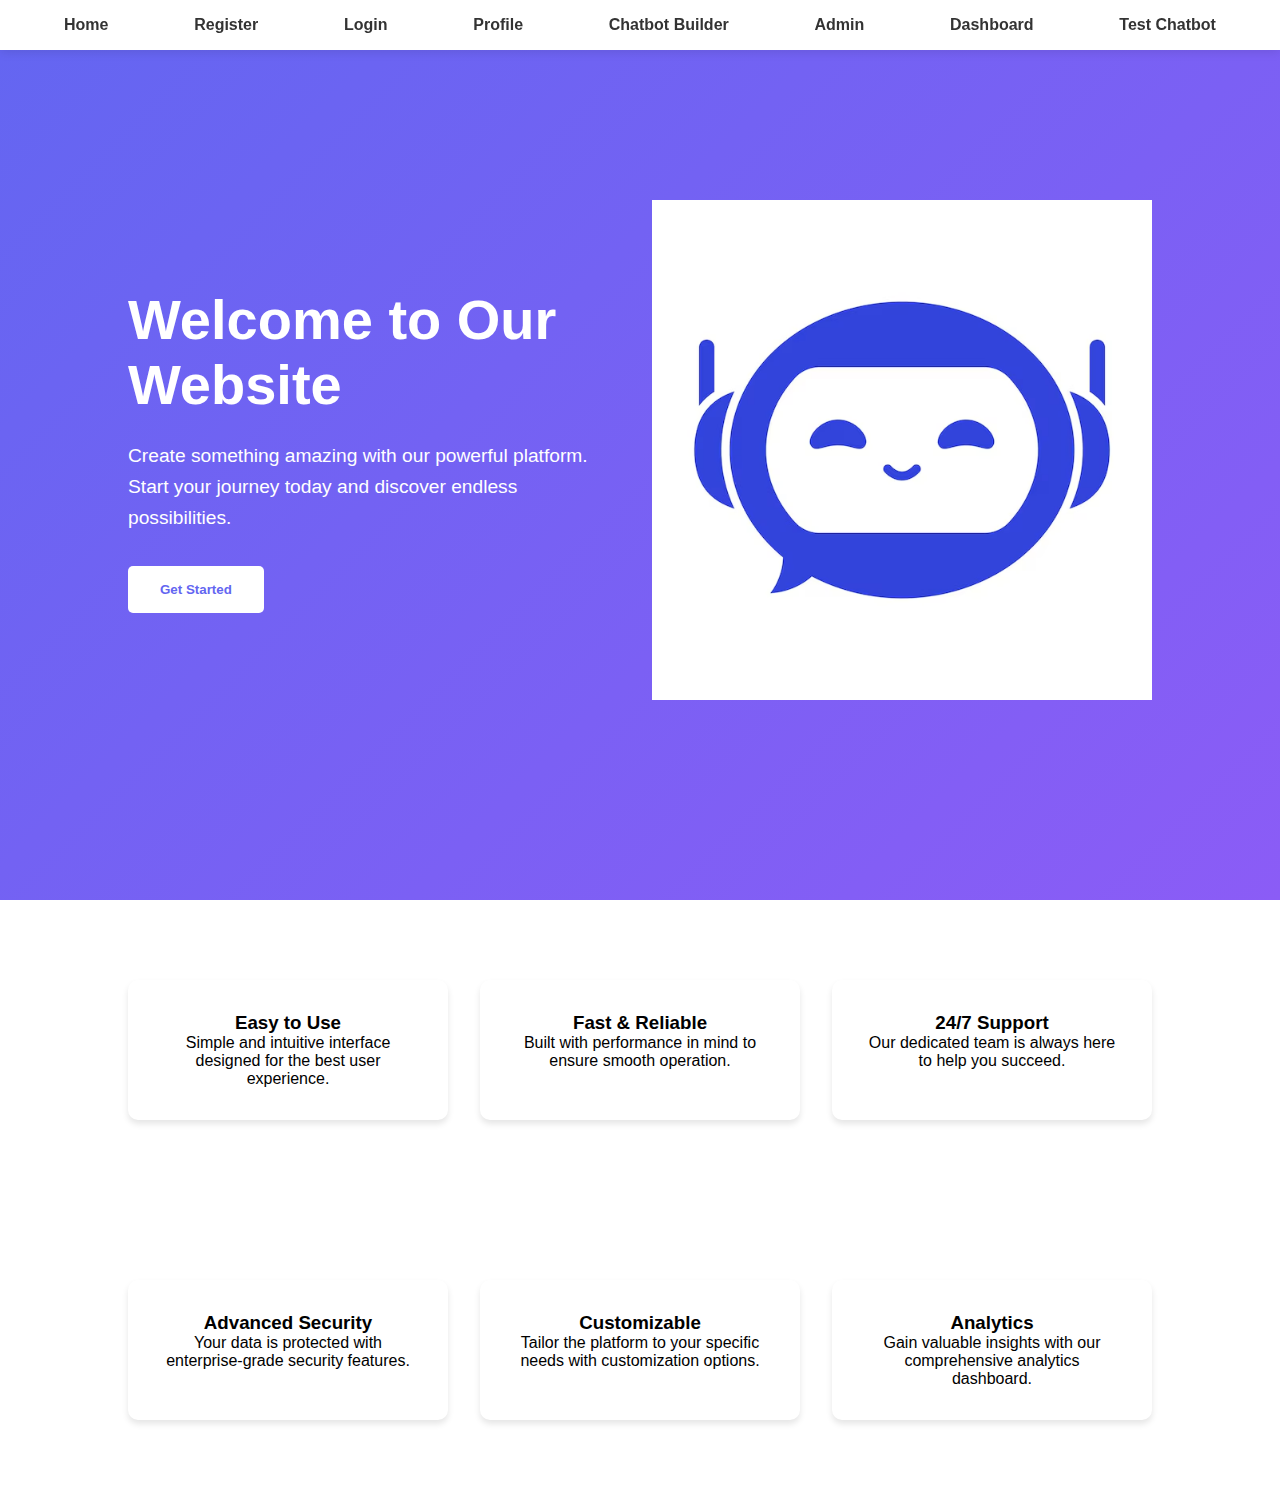
<file: backend/src/static/index.html>
<!DOCTYPE html>
<html lang="en">
<head>
    <meta charset="UTF-8">
    <meta name="viewport" content="width=device-width, initial-scale=1.0">
    <title>Modern Landing Page</title>
    <style>
        * {
            margin: 0;
            padding: 0;
            box-sizing: border-box;
            font-family: 'Arial', sans-serif;
        }

        body {
            background-color: #f8f9fa;
        }

        nav {
            background-color: white;
            padding: 1rem 5%;
            box-shadow: 0 2px 10px rgba(0,0,0,0.1);
            position: fixed;
            width: 100%;
        }

        nav ul {
            display: flex;
            justify-content: space-between;
            align-items: center;
            list-style: none;
        }

        nav ul li a {
            text-decoration: none;
            color: #333;
            font-weight: bold;
        }

        .hero {
          height: 100vh;
          display: flex;
          align-items: center;
          justify-content: space-between;
          padding: 0 10%;
          background: linear-gradient(135deg, #6366f1, #8b5cf6);
          color: white;
        }

        .hero-content {
            max-width: 600px;
            margin-right: 2rem;
        }

        .hero-image {
            max-width: 500px;
            width: 100%;
            height: auto;
            animation: float 3s ease-in-out infinite;
        }

        @keyframes float {
            0% { transform: translateY(0px); }
            50% { transform: translateY(-20px); }
            100% { transform: translateY(0px); }
        }
        .hero-content h1 {
            font-size: 3.5rem;
            margin-bottom: 1.5rem;
        }

        .hero-content p {
            font-size: 1.2rem;
            margin-bottom: 2rem;
            line-height: 1.6;
        }

        .cta-button {
            padding: 1rem 2rem;
            background-color: white;
            color: #6366f1;
            border: none;
            border-radius: 5px;
            font-weight: bold;
            cursor: pointer;
            transition: transform 0.3s ease;
        }

        .cta-button:hover {
            transform: translateY(-3px);
        }

        .features {
            padding: 5rem 10%;
            display: grid;
            grid-template-columns: repeat(auto-fit, minmax(250px, 1fr));
            gap: 2rem;
            background-color: white;
        }

        .feature-card {
            padding: 2rem;
            text-align: center;
            border-radius: 10px;
            box-shadow: 0 4px 6px rgba(0,0,0,0.1);
            transition: all 0.3s ease;
            background-color: white;
            position: relative;
            top: 0;
        }

        .feature-card:hover {
            transform: translateY(-10px);
            box-shadow: 0 12px 20px rgba(0,0,0,0.15);
            background: linear-gradient(135deg, #6366f1, #8b5cf6);
            color: white;
        }

        .feature-card:hover h3 {
            color: white;
        }

        .feature-card:hover p {
            color: rgba(255, 255, 255, 0.9);
        }

    </style>
</head>
<body>
    <nav>
        <ul>
          <li><a href="index.html">Home</a></li>
          <li><a href="register.html">Register</a></li>
          <li><a href="login.html">Login</a></li>
          <li><a href="profile.html">Profile</a></li>
          <li><a href="chatbot_builder.html">Chatbot Builder</a></li>
          <li><a href="admin.html">Admin</a></li>
          <li><a href="dashboard.html">Dashboard</a></li>
          <li><a href="inference.html">Test Chatbot</a></li>
        </ul>
    </nav>

    <section class="hero" id="home">
        <div class="hero-content">
            <h1>Welcome to Our Website</h1>
            <p>Create something amazing with our powerful platform. Start your journey today and discover endless possibilities.</p>
            <a href="register.html"><button class="cta-button">Get Started</button></a>
        </div>
        <img src="assets/1.avif" alt="Platform illustration" class="hero-image">
    </section>

    <section class="features" id="features">
        <div class="feature-card">
            <h3>Easy to Use</h3>
            <p>Simple and intuitive interface designed for the best user experience.</p>
        </div>
        <div class="feature-card">
            <h3>Fast & Reliable</h3>
            <p>Built with performance in mind to ensure smooth operation.</p>
        </div>
        <div class="feature-card">
            <h3>24/7 Support</h3>
            <p>Our dedicated team is always here to help you succeed.</p>
        </div>
          </section>

          <section class="features" id="features-row-2">
        <div class="feature-card">
            <h3>Advanced Security</h3>
            <p>Your data is protected with enterprise-grade security features.</p>
        </div>
        <div class="feature-card">
            <h3>Customizable</h3>
            <p>Tailor the platform to your specific needs with customization options.</p>
        </div>
        <div class="feature-card">
            <h3>Analytics</h3>
            <p>Gain valuable insights with our comprehensive analytics dashboard.</p>
        </div>
        <!-- <div class="feature-card">
            <h3>24/7 Support</h3>
            <p>Our dedicated team is always here to help you succeed.</p>
        </div> -->
    </section>
</body>
</html></section>
</file>
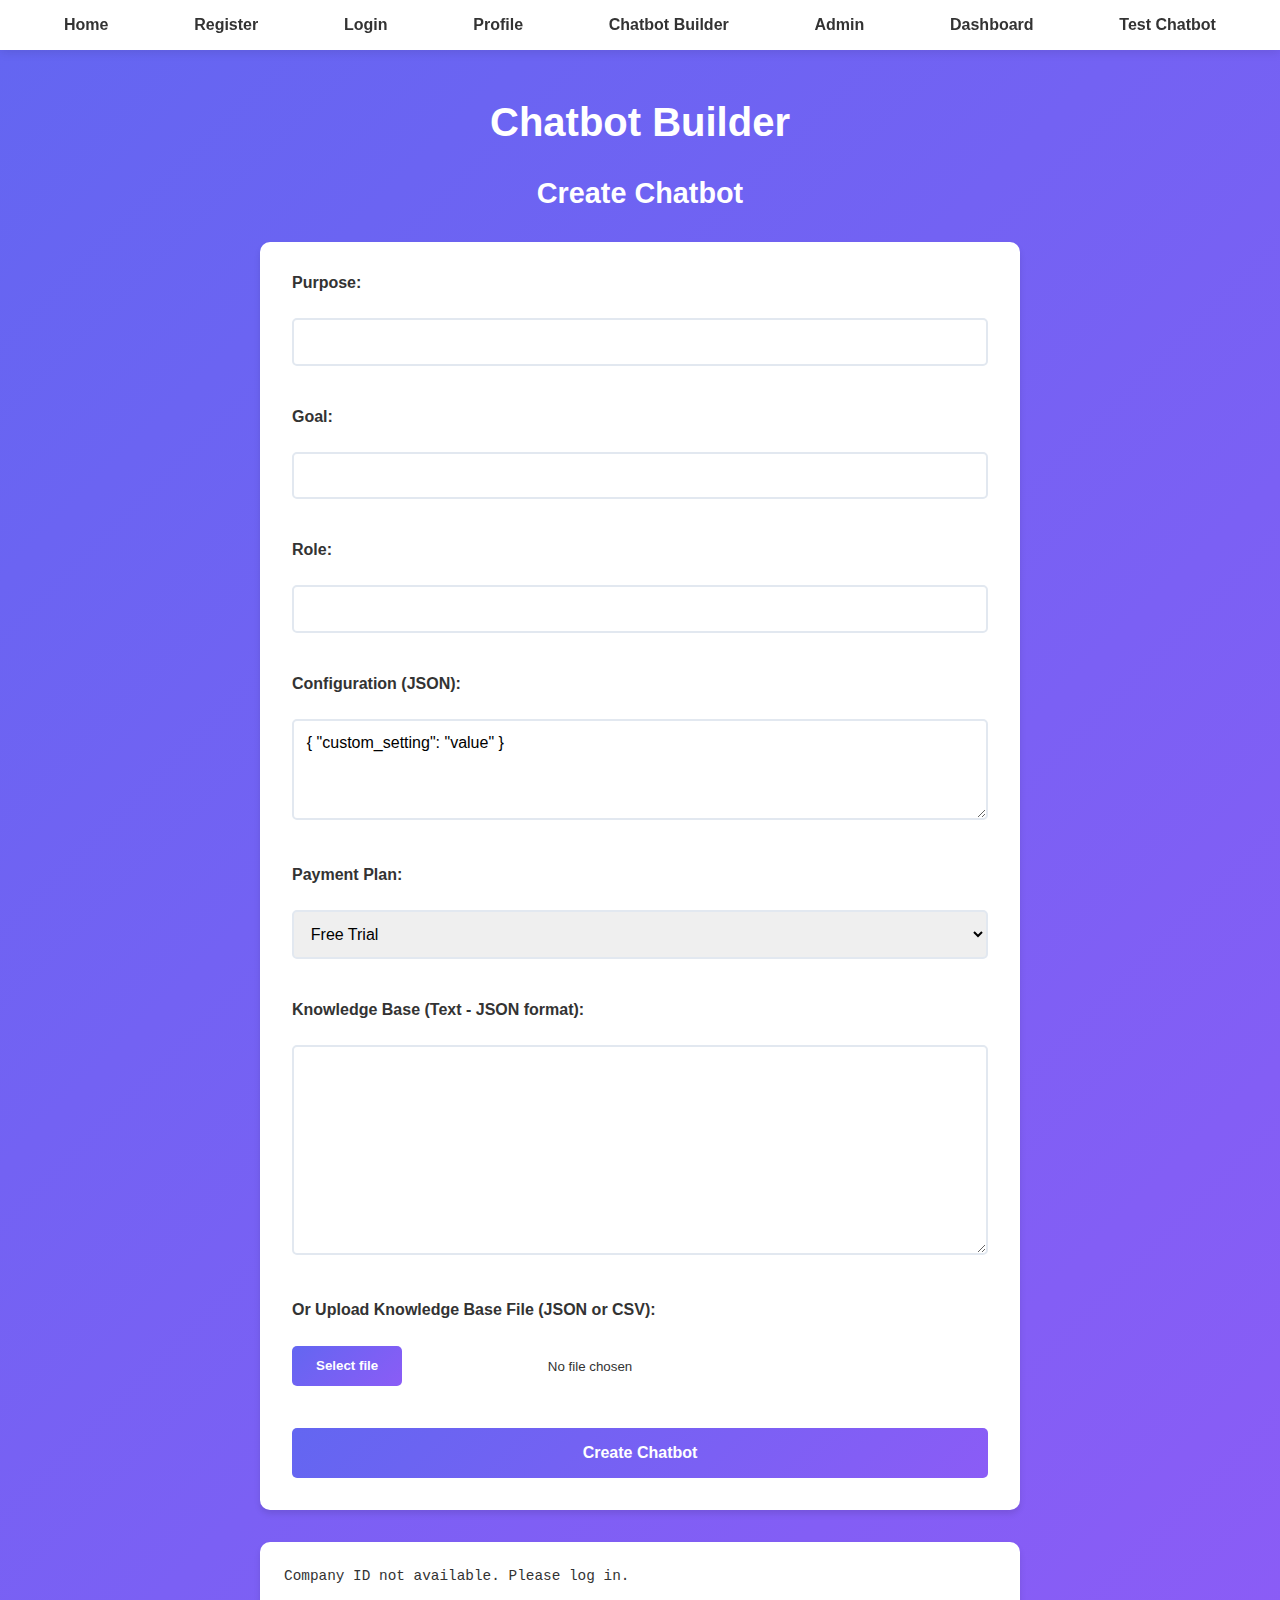
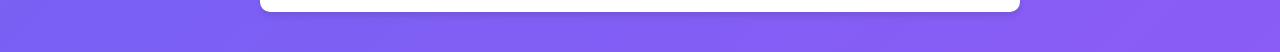
<file: backend/src/static/chatbot_builder.html>
<!DOCTYPE html>
<html>
<head>
  <meta charset="UTF-8">
  <title>Chatbot Builder</title>
  <style>
    * {
        margin: 0;
        padding: 0;
        box-sizing: border-box;
        font-family: 'Arial', sans-serif;
    }

    body {
        background: linear-gradient(135deg, #6366f1, #8b5cf6);
        min-height: 100vh;
        color: #333;
    }

    nav {
        background-color: white;
        padding: 1rem 5%;
        box-shadow: 0 2px 10px rgba(0,0,0,0.1);
        position: fixed;
        width: 100%;
        z-index: 1000;
    }

    nav ul {
        display: flex;
        justify-content: space-between;
        align-items: center;
        list-style: none;
    }

    nav ul li a {
        text-decoration: none;
        color: #333;
        font-weight: bold;
        transition: color 0.3s ease;
    }

    nav ul li a:hover {
        color: #6366f1;
    }

    .container {
        max-width: 800px;
        margin: 0 auto;
        padding: 100px 20px 40px;
    }

    h1, h2 {
        color: white;
        text-align: center;
        margin-bottom: 2rem;
    }

    h1 {
        font-size: 2.5rem;
    }

    h2 {
        font-size: 1.8rem;
        margin-top: 2rem;
    }

    form {
        background: white;
        padding: 2rem;
        border-radius: 10px;
        box-shadow: 0 4px 6px rgba(0,0,0,0.1);
        margin-bottom: 2rem;
        transition: transform 0.3s ease, box-shadow 0.3s ease;
    }

    form:hover {
        transform: translateY(-5px);
        box-shadow: 0 8px 15px rgba(0,0,0,0.2);
    }

    label {
        display: block;
        margin-bottom: 0.5rem;
        color: #333;
        font-weight: bold;
    }

    input[type="text"],
    textarea,
    select {
        width: 100%;
        padding: 0.8rem;
        margin-bottom: 1.5rem;
        border: 2px solid #e2e8f0;
        border-radius: 5px;
        font-size: 1rem;
        transition: border-color 0.3s ease;
    }

    input[type="text"]:focus,
    textarea:focus,
    select:focus {
        outline: none;
        border-color: #6366f1;
        box-shadow: 0 0 0 3px rgba(99, 102, 241, 0.1);
    }
    input[type="file"] {
        width: 100%;
        margin-bottom: 1.5rem;
    }

    input[type="file"]::file-selector-button {
        padding: 0.8rem 1.5rem;
        background: linear-gradient(135deg, #6366f1, #8b5cf6);
        color: white;
        border: none;
        border-radius: 5px;
        font-weight: bold;
        cursor: pointer;
        transition: transform 0.3s ease, box-shadow 0.3s ease;
        font-size: 0.9rem;
        margin-right: 1rem;
    }

    input[type="file"]::file-selector-button:hover {
        transform: translateY(-2px);
        box-shadow: 0 4px 12px rgba(99, 102, 241, 0.3);
    }

    input[type="file"]::file-selector-button:active {
        transform: translateY(0);
    }

    /* Style for the file name text */
    input[type="file"]::-webkit-file-upload-button {
        visibility: hidden;
    }

    input[type="file"]::before {
        content: 'Select file';
        display: inline-block;
        background: linear-gradient(135deg, #6366f1, #8b5cf6);
        color: white;
        padding: 0.8rem 1.5rem;
        border-radius: 5px;
        font-weight: bold;
        cursor: pointer;
        transition: all 0.3s ease;
    }

    input[type="file"]:hover::before {
        transform: translateY(-2px);
        box-shadow: 0 4px 12px rgba(99, 102, 241, 0.3);
    }

    input[type="file"]:active::before {
        transform: translateY(0);
    }

    /* Remove margin from file input when it's the last element */
    input[type="file"]:last-child {
        margin-bottom: 0;
    }

    button {
        width: 100%;
        padding: 1rem;
        background: linear-gradient(135deg, #6366f1, #8b5cf6);
        color: white;
        border: none;
        border-radius: 5px;
        font-weight: bold;
        cursor: pointer;
        transition: transform 0.3s ease, box-shadow 0.3s ease;
        font-size: 1rem;
    }

    button:hover {
        transform: translateY(-2px);
        box-shadow: 0 4px 12px rgba(99, 102, 241, 0.3);
    }

    button:active {
        transform: translateY(0);
    }

    pre {
        background-color: white;
        padding: 1.5rem;
        border-radius: 10px;
        box-shadow: 0 4px 6px rgba(0,0,0,0.1);
        overflow-x: auto;
        margin-top: 1.5rem;
        font-family: 'Courier New', monospace;
        font-size: 0.9rem;
        line-height: 1.5;
    }

    .hidden {
        display: none;
    }

    @media (max-width: 768px) {
        nav ul {
            flex-wrap: wrap;
            gap: 1rem;
        }

        .container {
            padding: 80px 15px 30px;
        }

        h1 {
            font-size: 2rem;
        }

        h2 {
            font-size: 1.5rem;
        }

        form {
            padding: 1.5rem;
        }
    }
</style>
</head>
<body>
  <nav>
    <ul>
      <li><a href="index.html">Home</a></li>
      <li><a href="register.html">Register</a></li>
      <li><a href="login.html">Login</a></li>
      <li><a href="profile.html">Profile</a></li>
      <li><a href="chatbot_builder.html">Chatbot Builder</a></li>
      <li><a href="admin.html">Admin</a></li>
      <li><a href="dashboard.html">Dashboard</a></li>
      <li><a href="inference.html">Test Chatbot</a></li>
    </ul>
  </nav>

  <div class="container">
    <h1>Chatbot Builder</h1>
    <!-- Create Form -->
    <div id="createFormDiv">
      <h2>Create Chatbot</h2>
      <form id="createChatbotForm" enctype="multipart/form-data">
        <!-- company_id is taken from logged-in user so it's hidden -->
        <input type="hidden" id="companyId" name="company_id">
        
        <label for="purpose">Purpose:</label><br>
        <input type="text" id="purpose" name="purpose" required><br><br>
        
        <label for="goal">Goal:</label><br>
        <input type="text" id="goal" name="goal" required><br><br>
        
        <label for="role">Role:</label><br>
        <input type="text" id="role" name="role" required><br><br>
        
        <label for="configuration">Configuration (JSON):</label><br>
        <textarea id="configuration" name="configuration" rows="4" cols="50">{ "custom_setting": "value" }</textarea><br><br>
        
        <label for="paymentPlan">Payment Plan:</label><br>
        <select id="paymentPlan" name="payment_plan">
          <option value="free_trial">Free Trial</option>
          <option value="basic">Basic</option>
          <option value="pro">Pro</option>
          <option value="enterprise">Enterprise</option>
        </select><br><br>
        
        <label for="knowledgeBase">Knowledge Base (Text - JSON format):</label><br>
        <textarea id="knowledgeBase" name="knowledge_base" rows="10" cols="50"></textarea><br><br>
        
        <label for="knowledgeBaseFile">Or Upload Knowledge Base File (JSON or CSV):</label><br>
        <input type="file" id="knowledgeBaseFile" name="knowledge_base_file"><br><br>
        
        <button type="submit">Create Chatbot</button>
      </form>
      <pre id="createResult"></pre>
    </div>

    <!-- Update Form -->
    <div id="updateFormDiv" class="hidden">
      <h2>Update Chatbot</h2>
      <form id="updateChatbotForm">
        <input type="hidden" id="updateChatbotId" name="chatbot_id">
        
        <label for="updatePurpose">Purpose:</label><br>
        <input type="text" id="updatePurpose" name="purpose"><br><br>
        
        <label for="updateGoal">Goal:</label><br>
        <input type="text" id="updateGoal" name="goal"><br><br>
        
        <label for="updateRole">Role:</label><br>
        <input type="text" id="updateRole" name="role"><br><br>
        
        <label for="updateConfiguration">Configuration (JSON):</label><br>
        <textarea id="updateConfiguration" name="configuration" rows="4" cols="50">{ "custom_setting": "updated_value" }</textarea><br><br>
        
        <label for="updatePaymentPlan">Payment Plan:</label><br>
        <select id="updatePaymentPlan" name="payment_plan">
          <option value="free_trial">Free Trial</option>
          <option value="basic">Basic</option>
          <option value="pro">Pro</option>
          <option value="enterprise">Enterprise</option>
        </select><br><br>
        
        <label for="updateKnowledgeBase">Knowledge Base (Text - JSON format):</label><br>
        <textarea id="updateKnowledgeBase" name="knowledge_base" rows="10" cols="50"></textarea><br><br>
        
        <button type="submit">Update Chatbot</button>
      </form>
      <pre id="updateResult"></pre>
    </div>
  </div>
  
  <script>
    const token = localStorage.getItem('token');
    const storedUser = localStorage.getItem('user');
    const user = storedUser ? JSON.parse(storedUser) : null;
    const company_id = user ? (user.company_id || user.id) : null;

    // Set the companyId field in the create form
    if(company_id) {
      document.getElementById('companyId').value = company_id;
    }

    async function fetchChatbot() {
      if (!company_id) {
        document.getElementById('createResult').innerText = "Company ID not available. Please log in.";
        return;
      }
      try {
        const response = await fetch(`/api/admin/chatbots?client_id=${company_id}`, {
          method: 'GET',
          headers: {
            'Authorization': 'Bearer ' + token
          }
        });
        const data = await response.json();
        if (Array.isArray(data) && data.length > 0) {
          // A chatbot exists. Show update form.
          document.getElementById('createFormDiv').classList.add('hidden');
          document.getElementById('updateFormDiv').classList.remove('hidden');
          // Populate update form fields using data from the first chatbot record.
          const chatbot = data[0];
          document.getElementById('updateChatbotId').value = chatbot.id;
          document.getElementById('updatePurpose').value = chatbot.purpose || "";
          document.getElementById('updateGoal').value = chatbot.goal || "";
          document.getElementById('updateRole').value = chatbot.role || "";
          document.getElementById('updateConfiguration').value = JSON.stringify(chatbot.configuration || {}, null, 2);
          document.getElementById('updatePaymentPlan').value = chatbot.payment_plan || "free_trial";
          document.getElementById('updateKnowledgeBase').value = JSON.stringify(chatbot.knowledge_base || {}, null, 2);
        } else {
          // No chatbot exists, show create form.
          document.getElementById('createFormDiv').classList.remove('hidden');
          document.getElementById('updateFormDiv').classList.add('hidden');
        }
      } catch (err) {
        document.getElementById('createResult').innerText = "Error fetching chatbot: " + err;
      }
    }

    document.getElementById('createChatbotForm').addEventListener('submit', async function(e) {
      e.preventDefault();
      
      const form = document.getElementById('createChatbotForm');
      const formData = new FormData(form);
      
      try {
        const response = await fetch('/api/admin/chatbots', {
          method: 'POST',
          headers: { 'Authorization': 'Bearer ' + token },
          body: formData
        });
        const data = await response.json();
        document.getElementById('createResult').innerText = JSON.stringify(data, null, 2);
        // Refresh form display after creation.
        fetchChatbot();
      } catch (err) {
        document.getElementById('createResult').innerText = "Error: " + err;
      }
    });

    document.getElementById('updateChatbotForm').addEventListener('submit', async function(e) {
      e.preventDefault();
      const chatbotId = document.getElementById('updateChatbotId').value;
      const payload = {
        purpose: document.getElementById('updatePurpose').value,
        goal: document.getElementById('updateGoal').value,
        role: document.getElementById('updateRole').value,
        configuration: JSON.parse(document.getElementById('updateConfiguration').value),
        payment_plan: document.getElementById('updatePaymentPlan').value,
        knowledge_base: JSON.parse(document.getElementById('updateKnowledgeBase').value)
      };
      try {
        const response = await fetch(`/api/admin/chatbots/${chatbotId}`, {
          method: 'PUT',
          headers: { 
            'Content-Type': 'application/json',
            'Authorization': 'Bearer ' + token
          },
          body: JSON.stringify(payload)
        });
        const data = await response.json();
        document.getElementById('updateResult').innerText = JSON.stringify(data, null, 2);
        fetchChatbot();
      } catch (err) {
        document.getElementById('updateResult').innerText = "Error: " + err;
      }
    });

    // On page load, check if a chatbot exists for this company.
    fetchChatbot();
  </script>
</body>
</html>
</file>
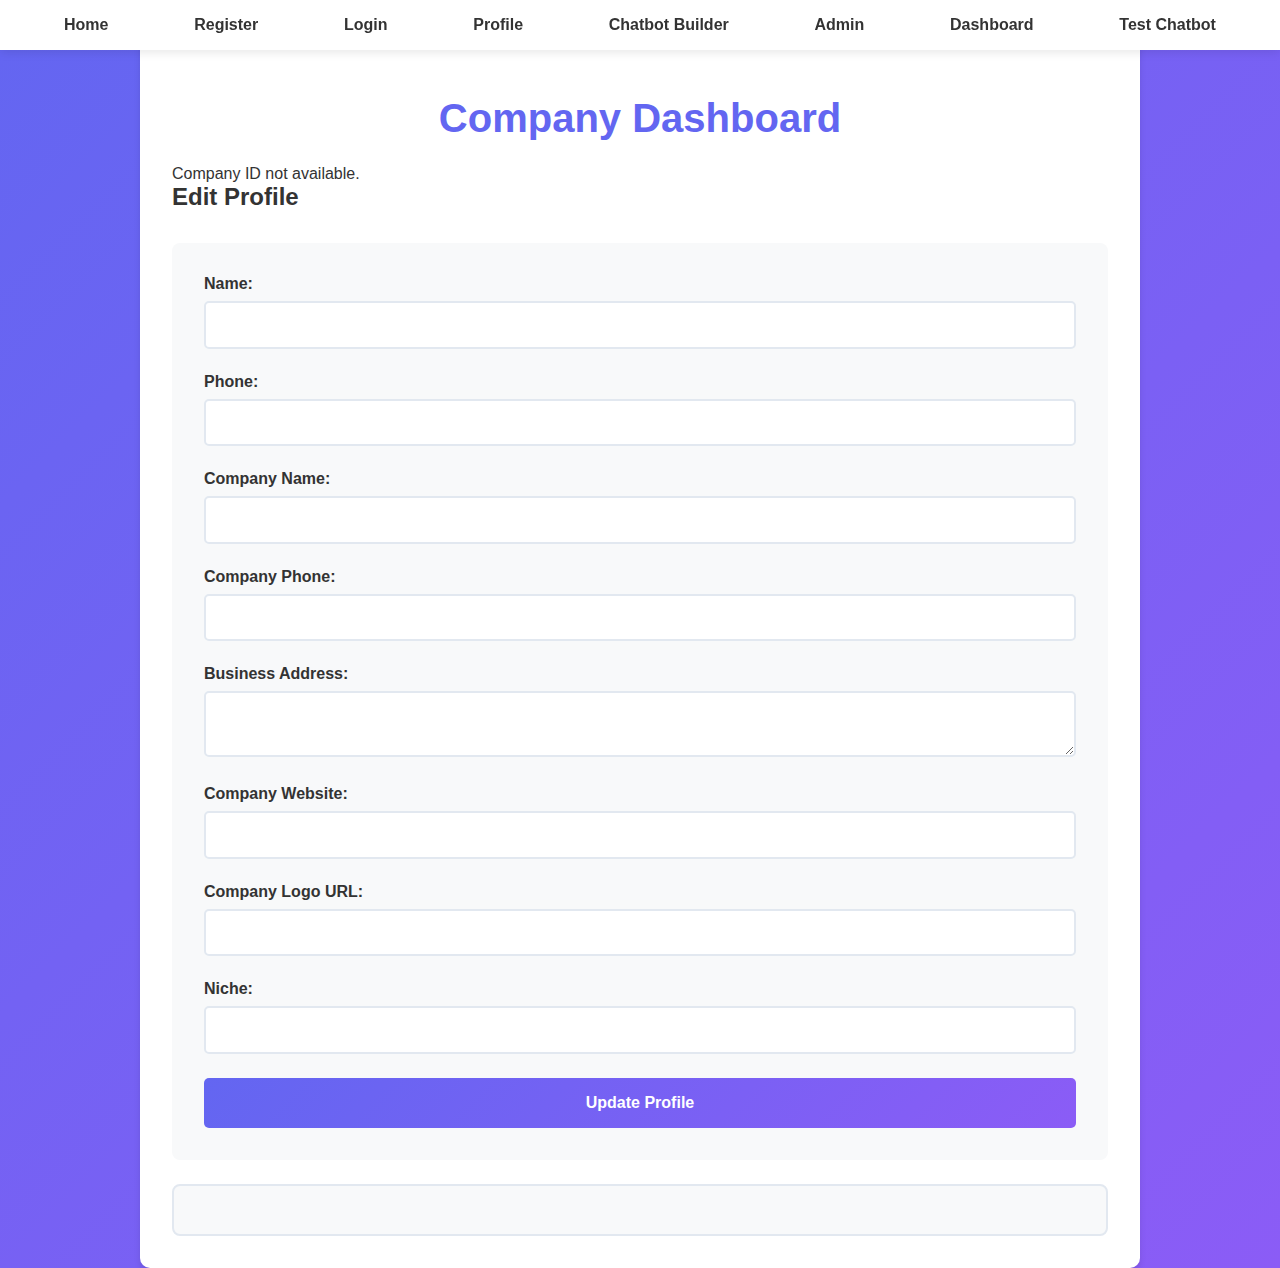
<file: backend/src/static/dashboard.html>
<!DOCTYPE html>
<html>
<head>
  <meta charset="UTF-8">
  <title>Company Dashboard</title>
  <style>
    * {
        margin: 0;
        padding: 0;
        box-sizing: border-box;
        font-family: 'Arial', sans-serif;
    }

    body {
        background: linear-gradient(135deg, #6366f1, #8b5cf6);
        min-height: 100vh;
        color: #333;
    }

    nav {
        background-color: white;
        padding: 1rem 5%;
        box-shadow: 0 2px 10px rgba(0,0,0,0.1);
        position: fixed;
        top: 0;
        left: 0;
        width: 100%;
        z-index: 1000;
    }

    nav ul {
        display: flex;
        justify-content: space-between;
        align-items: center;
        list-style: none;
    }

    nav ul li a {
        text-decoration: none;
        color: #333;
        font-weight: bold;
        transition: color 0.3s ease;
    }

    nav ul li a:hover {
        color: #6366f1;
    }

    .dashboard-container {
        max-width: 1000px;
        margin: 0 auto;
        padding: 6rem 2rem 2rem;
        background: white;
        border-radius: 10px;
        box-shadow: 0 4px 6px rgba(0,0,0,0.1);
        transition: transform 0.3s ease, box-shadow 0.3s ease;
        position: relative;
    }

    .dashboard-container:hover {
        transform: translateY(-5px);
        box-shadow: 0 8px 15px rgba(0,0,0,0.2);
    }

    h1, h2 {
        color: #333;
        margin-bottom: 1.5rem;
    }

    h1 {
        font-size: 2.5rem;
        text-align: center;
        color: #6366f1;
    }

    .info-section {
        background: #f8f9fa;
        padding: 1.5rem;
        border-radius: 8px;
        margin-bottom: 2rem;
        transition: transform 0.3s ease;
    }

    .info-section:hover {
        transform: translateY(-3px);
    }

    .info-section h2 {
        color: #6366f1;
        border-bottom: 2px solid #e2e8f0;
        padding-bottom: 0.5rem;
        margin-bottom: 1rem;
    }

    .company-logo {
        max-width: 150px;
        border-radius: 8px;
        margin-bottom: 1rem;
        box-shadow: 0 2px 4px rgba(0,0,0,0.1);
    }

    .edit-form {
        background: #f8f9fa;
        padding: 2rem;
        border-radius: 8px;
        margin-top: 2rem;
    }

    .edit-form label {
        display: block;
        margin-bottom: 0.5rem;
        color: #333;
        font-weight: bold;
    }

    .edit-form input,
    .edit-form textarea {
        width: 100%;
        padding: 0.8rem;
        margin-bottom: 1.5rem;
        border: 2px solid #e2e8f0;
        border-radius: 5px;
        font-size: 1rem;
        transition: border-color 0.3s ease;
    }

    .edit-form input:focus,
    .edit-form textarea:focus {
        outline: none;
        border-color: #6366f1;
        box-shadow: 0 0 0 3px rgba(99, 102, 241, 0.1);
    }

    .edit-form button {
        width: 100%;
        padding: 1rem;
        background: linear-gradient(135deg, #6366f1, #8b5cf6);
        color: white;
        border: none;
        border-radius: 5px;
        font-weight: bold;
        cursor: pointer;
        transition: transform 0.3s ease, box-shadow 0.3s ease;
        font-size: 1rem;
    }

    .edit-form button:hover {
        transform: translateY(-2px);
        box-shadow: 0 4px 12px rgba(99, 102, 241, 0.3);
    }

    pre {
        background-color: #f8f9fa;
        padding: 1.5rem;
        border-radius: 8px;
        overflow-x: auto;
        margin-top: 1.5rem;
        font-family: 'Courier New', monospace;
        font-size: 0.9rem;
        line-height: 1.5;
        border: 2px solid #e2e8f0;
    }

    @media (max-width: 768px) {
        nav ul {
            flex-wrap: wrap;
            gap: 1rem;
        }

        .dashboard-container {
            margin: 0 20px;
            padding: 5rem 1.5rem 1.5rem;
        }

        h1 {
            font-size: 2rem;
        }

        .edit-form {
            padding: 1.5rem;
        }
    }
</style>
</head>
<body>
  <nav>
    <ul>
      <li><a href="index.html">Home</a></li>
      <li><a href="register.html">Register</a></li>
      <li><a href="login.html">Login</a></li>
      <li><a href="profile.html">Profile</a></li>
      <li><a href="chatbot_builder.html">Chatbot Builder</a></li>
      <li><a href="admin.html">Admin</a></li>
      <li><a href="dashboard.html">Dashboard</a></li>
      <li><a href="inference.html">Test Chatbot</a></li>
    </ul>
  </nav>
  <div class="dashboard-container">
      <h1>Company Dashboard</h1>
      <div id="dashboardDisplay"></div>
      
      <h2>Edit Profile</h2>
      <form id="updateProfileForm" class="edit-form">
          <label for="user_name">Name:</label>
          <input type="text" id="user_name" name="user_name">
          
          <label for="user_phone">Phone:</label>
          <input type="text" id="user_phone" name="user_phone">
          
          <label for="company_name">Company Name:</label>
          <input type="text" id="company_name" name="company_name">
          
          <label for="company_phone">Company Phone:</label>
          <input type="text" id="company_phone" name="company_phone">
          
          <label for="business_address">Business Address:</label>
          <textarea id="business_address" name="business_address"></textarea>
          
          <label for="company_website">Company Website:</label>
          <input type="text" id="company_website" name="company_website">
          
          <label for="company_logo">Company Logo URL:</label>
          <input type="text" id="company_logo" name="company_logo">
          
          <label for="niche">Niche:</label>
          <input type="text" id="niche" name="niche">
          
          <button type="submit">Update Profile</button>
      </form>
      <pre id="updateResult"></pre>
  </div>
  <script>
    // Retrieve the user object from localStorage.
    const storedUser = localStorage.getItem('user');
    const user = storedUser ? JSON.parse(storedUser) : null;
    // Use company_id from the user object; if not present, fallback to user.id.
    const company_id = user ? (user.company_id || user.id) : null;
    const token = localStorage.getItem('token');
  
    async function fetchDashboard() {
      if (!company_id) {
        document.getElementById("dashboardDisplay").innerText = "Company ID not available.";
        return;
      }
      try {
        const response = await fetch(`/api/admin/dashboard?company_id=${company_id}`);
        const data = await response.json();
        displayDashboard(data);
        populateForm(data);
      } catch (error) {
        document.getElementById("dashboardDisplay").innerText = "Error loading dashboard: " + error;
      }
    }
  
    function displayDashboard(data) {
      const contact = data.contact_details || {};
      const displayDiv = document.getElementById("dashboardDisplay");
      displayDiv.innerHTML = `
        <div class="info-section">
          <h2>Company Information</h2>
          <img src="${data.company_logo || 'placeholder_logo.png'}" alt="Company Logo" class="company-logo"><br>
          <strong>Name:</strong> ${data.company_name || 'N/A'}<br>
          <strong>Business Email:</strong> ${data.business_email || 'N/A'}<br>
          <strong>Contact Phone:</strong> ${contact.phone || 'N/A'}<br>
          <strong>Company Phone:</strong> ${contact.company_phone || 'N/A'}<br>
          <strong>Address:</strong> ${contact.business_address || 'N/A'}<br>
        </div>
        <div class="info-section">
          <h2>Subscription Details</h2>
          <strong>Plan:</strong> ${data.subscription_plan || 'N/A'}<br>
          <strong>Payment Expiry Date:</strong> ${data.payment_expiry_date || 'N/A'}<br>
        </div>
      `;
    }
  
    function populateForm(data) {
      document.getElementById('user_name').value = data.user_name || "";
      document.getElementById('user_phone').value = (data.contact_details && data.contact_details.phone) || "";
      document.getElementById('company_name').value = data.company_name || "";
      document.getElementById('company_phone').value = (data.contact_details && data.contact_details.company_phone) || "";
      document.getElementById('business_address').value = (data.contact_details && data.contact_details.business_address) || "";
      document.getElementById('company_website').value = ""; // if available
      document.getElementById('company_logo').value = data.company_logo || "";
      document.getElementById('niche').value = ""; // if available
    }
  
    document.getElementById('updateProfileForm').addEventListener('submit', async function(e) {
      e.preventDefault();
      const payload = {
        user_name: document.getElementById('user_name').value,
        user_phone: document.getElementById('user_phone').value,
        company_name: document.getElementById('company_name').value,
        company_phone: document.getElementById('company_phone').value,
        business_address: document.getElementById('business_address').value,
        company_website: document.getElementById('company_website').value,
        company_logo: document.getElementById('company_logo').value,
        niche: document.getElementById('niche').value,
      };
      try {
        const response = await fetch('/api/users/update_profile', {
          method: 'PUT',
          headers: { 
            'Content-Type': 'application/json',
            'Authorization': 'Bearer ' + token
          },
          body: JSON.stringify(payload)
        });
        const data = await response.json();
        document.getElementById('updateResult').innerText = JSON.stringify(data, null, 2);
        // Update localStorage with latest profile data
        if(data.user) {
          localStorage.setItem('user', JSON.stringify(data.user));
        }
        fetchDashboard();
      } catch (err) {
        document.getElementById('updateResult').innerText = err;
      }
    });
  
    fetchDashboard();
  </script>   
</body>
</html>
</file>
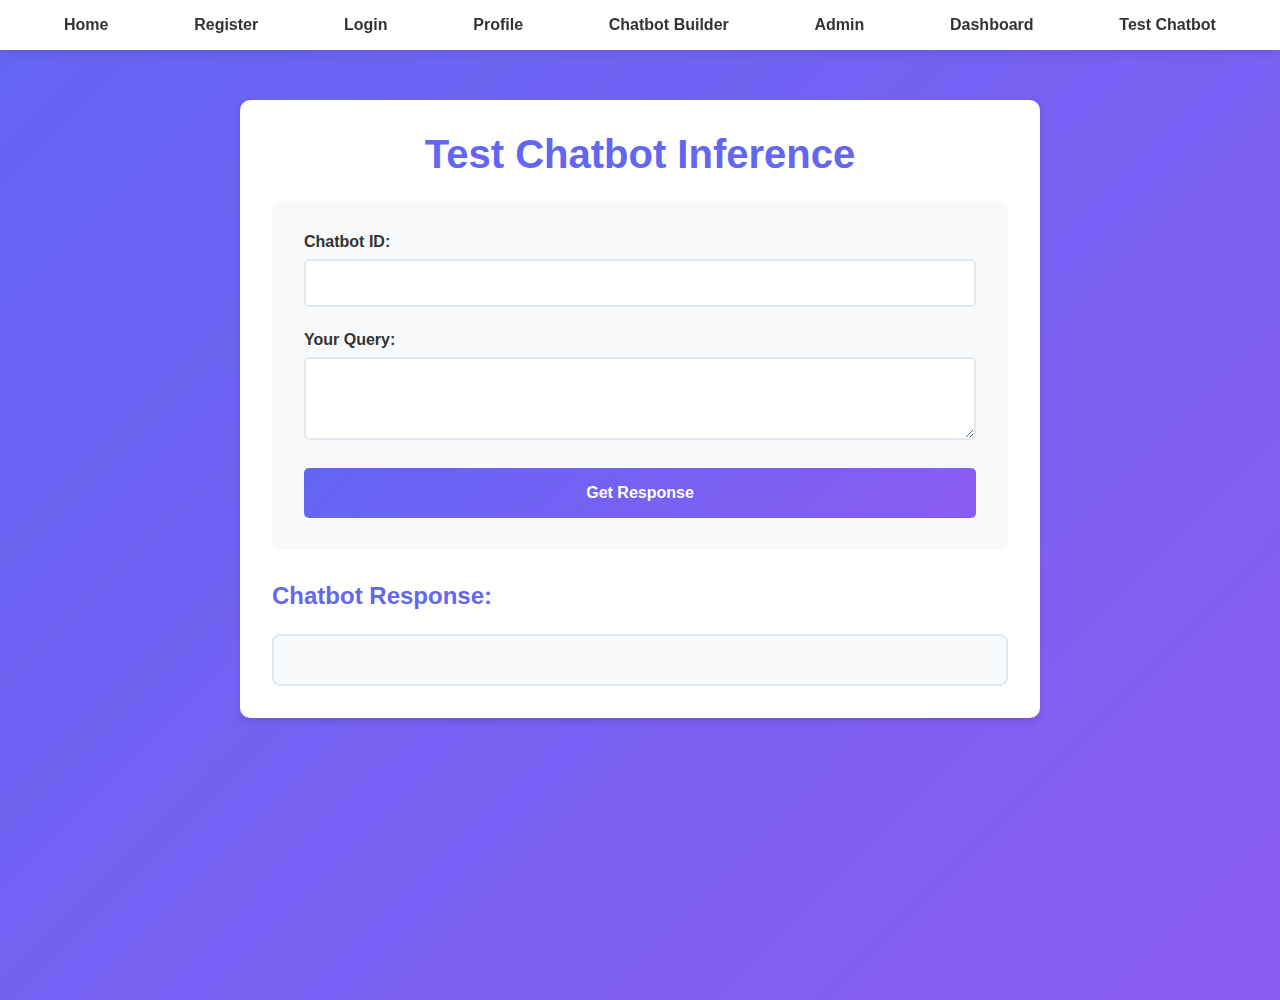
<file: backend/src/static/inference.html>
<!DOCTYPE html>
<html>
<head>
  <meta charset="UTF-8">
  <title>Test Chatbot</title>
  <style>
    * {
        margin: 0;
        padding: 0;
        box-sizing: border-box;
        font-family: 'Arial', sans-serif;
    }

    body {
        background: linear-gradient(135deg, #6366f1, #8b5cf6);
        min-height: 100vh;
        color: #333;
    }

    nav {
        background-color: white;
        padding: 1rem 5%;
        box-shadow: 0 2px 10px rgba(0,0,0,0.1);
        position: fixed;
        top: 0;
        left: 0;
        width: 100%;
        z-index: 1000;
    }

    nav ul {
        display: flex;
        justify-content: space-between;
        align-items: center;
        list-style: none;
    }

    nav ul li a {
        text-decoration: none;
        color: #333;
        font-weight: bold;
        transition: color 0.3s ease;
    }

    nav ul li a:hover {
        color: #6366f1;
    }

    .container {
        max-width: 800px;
        margin: 100px auto 40px;
        padding: 2rem;
        background: white;
        border-radius: 10px;
        box-shadow: 0 4px 6px rgba(0,0,0,0.1);
        transition: transform 0.3s ease, box-shadow 0.3s ease;
    }

    .container:hover {
        transform: translateY(-5px);
        box-shadow: 0 8px 15px rgba(0,0,0,0.2);
    }

    h1, h2 {
        color: #6366f1;
        margin-bottom: 1.5rem;
    }

    h1 {
        font-size: 2.5rem;
        text-align: center;
    }

    form {
        background: #f8f9fa;
        padding: 2rem;
        border-radius: 8px;
        margin-bottom: 2rem;
    }

    form label {
        display: block;
        margin-bottom: 0.5rem;
        color: #333;
        font-weight: bold;
    }

    form input, 
    form textarea {
        width: 100%;
        padding: 0.8rem;
        margin-bottom: 1.5rem;
        border: 2px solid #e2e8f0;
        border-radius: 5px;
        font-size: 1rem;
        transition: border-color 0.3s ease, box-shadow 0.3s ease;
    }

    form input:focus,
    form textarea:focus {
        outline: none;
        border-color: #6366f1;
        box-shadow: 0 0 0 3px rgba(99, 102, 241, 0.1);
    }

    button {
        width: 100%;
        padding: 1rem;
        background: linear-gradient(135deg, #6366f1, #8b5cf6);
        color: white;
        border: none;
        border-radius: 5px;
        font-weight: bold;
        cursor: pointer;
        transition: transform 0.3s ease, box-shadow 0.3s ease;
        font-size: 1rem;
    }

    button:hover {
        transform: translateY(-2px);
        box-shadow: 0 4px 12px rgba(99, 102, 241, 0.3);
    }

    button:active {
        transform: translateY(0);
    }

    pre {
        background: #f8f9fa;
        padding: 1.5rem;
        border-radius: 8px;
        overflow-x: auto;
        margin-top: 1.5rem;
        font-family: 'Courier New', monospace;
        font-size: 0.9rem;
        line-height: 1.5;
        border: 2px solid #e2e8f0;
        transition: all 0.3s ease;
    }

    pre:hover {
        transform: translateY(-3px);
        box-shadow: 0 4px 12px rgba(0,0,0,0.1);
    }

    @media (max-width: 768px) {
        nav ul {
            flex-wrap: wrap;
            gap: 1rem;
        }

        .container {
            margin: 80px 20px 40px;
            padding: 1.5rem;
        }

        h1 {
            font-size: 2rem;
        }

        form {
            padding: 1.5rem;
        }
    }
</style>
</head>
<body>

  <nav>
    <ul>
      <li><a href="index.html">Home</a></li>
      <li><a href="register.html">Register</a></li>
      <li><a href="login.html">Login</a></li>
      <li><a href="profile.html">Profile</a></li>
      <li><a href="chatbot_builder.html">Chatbot Builder</a></li>
      <li><a href="admin.html">Admin</a></li>
      <li><a href="dashboard.html">Dashboard</a></li>
      <li><a href="inference.html">Test Chatbot</a></li>
    </ul>
  </nav>
  
  <div class="container">
    <h1>Test Chatbot Inference</h1>
    <form id="chatbotTestForm">
      <label for="chatbot_id">Chatbot ID:</label>
      <input type="number" id="chatbot_id" name="chatbot_id" required>
      <br>
      <label for="query">Your Query:</label>
      <textarea id="query" name="query" rows="3" required></textarea>
      <br>
      <button type="submit">Get Response</button>
    </form>
    <h2>Chatbot Response:</h2>
    <pre id="chatbotResponse"></pre>
  </div>
  
  <script>
    document.getElementById('chatbotTestForm').addEventListener('submit', async function(e) {
      e.preventDefault();
      const chatbotId = document.getElementById('chatbot_id').value;
      const query = document.getElementById('query').value;
      try {
        const response = await fetch('/api/chatbot/inference', {
          method: 'POST',
          headers: { 'Content-Type': 'application/json' },
          body: JSON.stringify({ chatbot_id: chatbotId, query: query })
        });
        const data = await response.json();
        document.getElementById('chatbotResponse').innerText = JSON.stringify(data, null, 2);
      } catch (err) {
        document.getElementById('chatbotResponse').innerText = "Error: " + err;
      }
    });
  </script>
</body>
</html>
</file>
